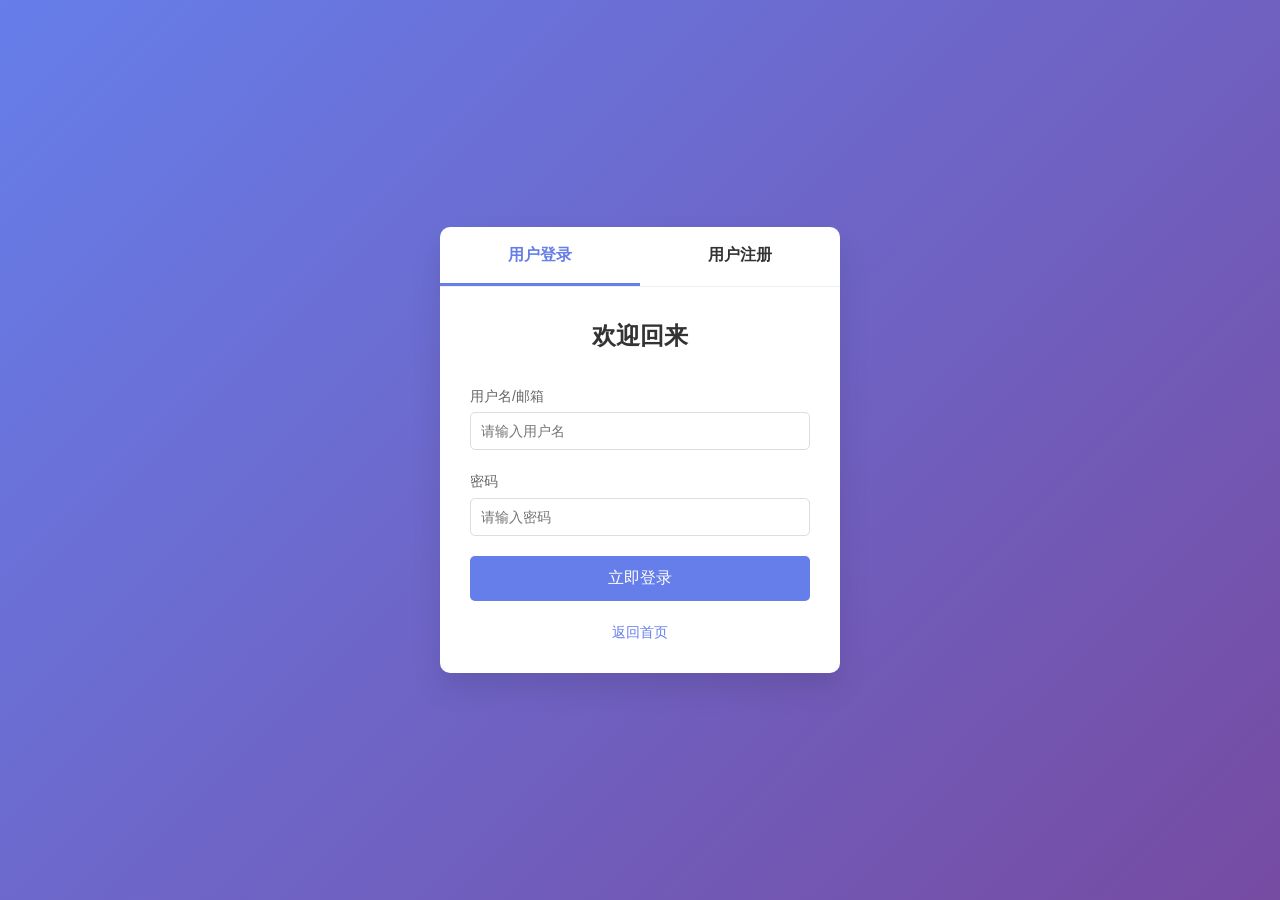
<file: login.html>
<!DOCTYPE html>
<html lang="zh-CN">
<head>
    <meta charset="UTF-8">
    <meta name="viewport" content="width=device-width, initial-scale=1.0">
    <title>登录 - 云端书库</title>
    <link rel="stylesheet" href="css/fuben.css">
</head>
<body class="login-body">
    <div class="container">
        <div class="tabs">
            <div class="tab active" data-tab="login">用户登录</div>
            <div class="tab" data-tab="register">用户注册</div>
        </div>
        <div id="login-form" class="form-container">
            <h2 class="form-title">欢迎回来</h2>
            <form id="loginForm">
                <div class="input-group">
                    <label for="login-username">用户名/邮箱</label>
                    <input type="text" id="login-username" placeholder="请输入用户名" required>
                    <div class="error" id="loginError"></div>
                </div>
                <div class="input-group">
                    <label for="login-password">密码</label>
                    <input type="password" id="login-password" placeholder="请输入密码" required>
                </div>
                <button type="submit" class="btn" id="loginBtn">立即登录</button>
            </form>
            <a href="javascript:void(0)" onclick="goBack()" class="back-link">返回首页</a>
        </div>
        <div id="register-form" class="form-container" style="display: none;">
            <h2 class="form-title">创建账户</h2>
            <form id="registerForm">
                <div class="input-group">
                    <label for="register-username">设置用户名</label>
                    <input type="text" id="register-username" placeholder="3-16位字母数字汉字" required>
                    <div class="error" id="usernameError"></div>
                </div>
                <div class="input-group">
                    <label for="register-password">设置密码</label>
                    <input type="password" id="register-password" placeholder="仅允许数字" required>
                    <div class="error" id="passwordError"></div>
                </div>
                <div class="input-group">
                    <label for="confirm-password">确认密码</label>
                    <input type="password" id="confirm-password" placeholder="请再次输入密码" required>
                    <div class="error" id="confirmError"></div>
                </div>
                <button type="submit" class="btn">立即注册</button>
            </form>
            <a href="javascript:void(0)" onclick="goBack()" class="back-link">返回首页</a>
        </div>
    </div>

    <script>
        // 用户数据库存储 Key
        const USER_DB_KEY = 'bookstore_users';

        // 返回上一页/登录前的页面
        function goBack() {
            // 检查是否有保存的重定向URL
            const redirectUrl = sessionStorage.getItem('redirectAfterLogin');
            if (redirectUrl) {
                // 清除保存的URL
                sessionStorage.removeItem('redirectAfterLogin');
                // 跳转到之前的页面
                window.location.href = redirectUrl;
            } else {
                // 如果没有保存的URL，跳转到首页
                window.location.href = 'index.html';
            }
        }

        // 获取用户数据库（从 localStorage）
        function getUserDatabase() {
            const data = localStorage.getItem(USER_DB_KEY);
            if (data) {
                return JSON.parse(data);
            }
            // 默认有一个管理员账号
            return {
                'admin': '123456'
            };
        }

        // 保存用户数据库（到 localStorage）
        function saveUserDatabase(db) {
            localStorage.setItem(USER_DB_KEY, JSON.stringify(db));
        }

        document.addEventListener('DOMContentLoaded', function() {
            const loginForm = document.getElementById('loginForm');
            const registerForm = document.getElementById('registerForm');
            const tabs = document.querySelectorAll('.tab');

            // Tab 切换逻辑
            tabs.forEach(tab => {
                tab.addEventListener('click', () => {
                    const target = tab.getAttribute('data-tab');
                    
                    // 切换 Tab 样式
                    tabs.forEach(t => t.classList.remove('active'));
                    tab.classList.add('active');
                    
                    // 切换表单显示
                    document.getElementById('login-form').style.display = target === 'login' ? 'block' : 'none';
                    document.getElementById('register-form').style.display = target === 'register' ? 'block' : 'none';
                });
            });

            // 1. 注册逻辑
            if (registerForm) {
                registerForm.onsubmit = function(e) {
                    e.preventDefault();
                    const username = document.getElementById('register-username').value.trim();
                    const password = document.getElementById('register-password').value;
                    const confirmPassword = document.getElementById('confirm-password').value;

                    clearErrors();
                    let isValid = true;

                    // 用户名正则：汉字、字母、数字
                    const usernameRegex = /^[\u4e00-\u9fa5a-zA-Z0-9]+$/; 
                    if (!usernameRegex.test(username)) {
                        showError('usernameError', '用户名只能包含汉字、字母和数字，不能有特殊符号');
                        isValid = false;
                    }

                    // 密码正则：纯数字
                    const passwordRegex = /^\d+$/; 
                    if (!passwordRegex.test(password)) {
                        showError('passwordError', '密码只能是纯数字');
                        isValid = false;
                    }

                    if (password !== confirmPassword) {
                        showError('confirmError', '两次输入的密码不一致');
                        isValid = false;
                    }

                    if (!isValid) return;

                    let userDatabase = getUserDatabase();
                    
                    if (userDatabase[username]) {
                        showError('usernameError', '该用户名已被注册');
                        return;
                    }

                    userDatabase[username] = password;
                    saveUserDatabase(userDatabase);
                    alert('注册成功！请登录');
                    
                    // 注册成功后自动切换到登录 Tab
                    document.querySelector('.tab[data-tab="login"]').click();
                };
            }

            // 2. 登录逻辑
            loginForm.onsubmit = function(e) {
                e.preventDefault();
                const username = document.getElementById('login-username').value.trim();
                const password = document.getElementById('login-password').value;
            
                let userDatabase = getUserDatabase();
                
                // 检查是否有保存的重定向URL
                const redirectUrl = sessionStorage.getItem('redirectAfterLogin');
                
                let loginSuccess = false;
                let userRole = 'user';

                // 1. 如果是超级管理员
                if (username === 'admin' && userDatabase['admin'] === password) {
                    localStorage.setItem('currentUser', username);
                    localStorage.setItem('userRole', 'admin'); // 贴上管理员标签
                    loginSuccess = true;
                    userRole = 'admin';
                } 
                // 2. 如果是普通注册用户
                else if (userDatabase[username] && userDatabase[username] === password) {
                    localStorage.setItem('currentUser', username);
                    localStorage.setItem('userRole', 'user'); // 贴上普通用户标签
                    loginSuccess = true;
                } 
                else {
                    alert('用户名或密码错误');
                }
                
                // 登录成功后跳转
                if (loginSuccess) {
                    if (redirectUrl) {
                        sessionStorage.removeItem('redirectAfterLogin');
                        window.location.href = redirectUrl;
                    } else {
                        window.location.href = 'index.html';
                    }
                }
            };

            function showError(elementId, message) {
                const element = document.getElementById(elementId);
                if (element) {
                    element.textContent = message;
                    element.style.display = 'block';
                }
            }

            function clearErrors() {
                const errors = document.querySelectorAll('.error');
                errors.forEach(el => {
                    el.style.display = 'none';
                    el.textContent = '';
                });
            }
        });
    </script>
</body>
</html>
</file>
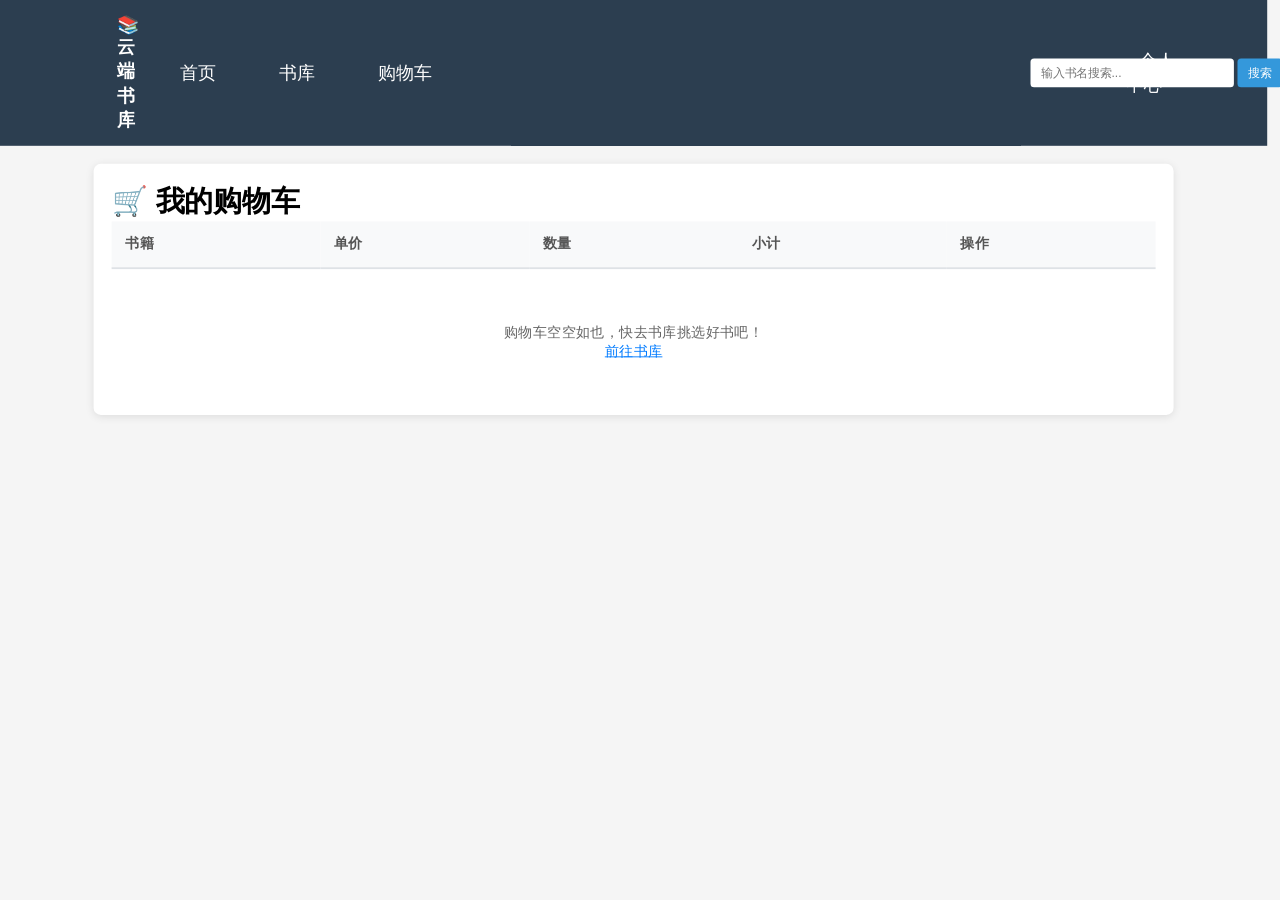
<file: shop.html>
<!DOCTYPE html>
<html lang="zh-CN">
<head>
    <meta charset="UTF-8">
    <meta name="viewport" content="width=device-width, initial-scale=1.0">
    <title>购物车 - 云端书库</title>
    <link rel="stylesheet" href="css/style.css">
	<script src="js/ty.js"></script>
    <style>
        body {
            font-family: -apple-system, BlinkMacSystemFont, "Segoe UI", Roboto, Helvetica, Arial, sans-serif;
            margin: 0;
            background: #f5f5f5;
        }
        .container {
            width: 100%;
            max-width: 1200px;
            margin: 20px auto;
            padding: 20px;
            background: #fff;
            border-radius: 8px;
            box-shadow: 0 2px 10px rgba(0,0,0,0.1);
        }
        .cart-table {
            width: 100%;
            border-collapse: collapse;
            margin-bottom: 20px;
			overflow-x: auto; /* 关键：允许横向滚动 */
        }
		
		/* 限制表格内图片大小，防止图片撑破布局 */
		.cart-table img {
		    max-width: 50px; /* 限制图片最大宽度 */
		    height: auto;    /* 保持比例 */
		}
        .cart-table th {
            background: #f8f9fa;
            color: #555;
            padding: 15px;
            text-align: left;
            border-bottom: 2px solid #dee2e6;
        }
        .cart-table td {
            padding: 15px;
            border-bottom: 1px solid #eee;
            vertical-align: middle;
        }
        .product-info {
            display: flex;
            align-items: center;
        }
        .product-info img {
            width: 50px;
            height: 60px;
            object-fit: cover;
            border-radius: 4px;
            margin-right: 10px;
        }
        .qty-btn {
            background: #007bff;
            color: white;
            border: none;
            padding: 5px 10px;
            cursor: pointer;
            border-radius: 4px;
            margin: 0 5px;
        }
        .qty-btn.minus {
            background: #6c7d23;
        }
        .remove-btn {
            background: #dc3545;
            color: white;
            border: none;
            padding: 5px 10px;
            cursor: pointer;
            border-radius: 4px;
        }
        .cart-footer {
            display: flex;
            justify-content: space-between;
            align-items: center;
            padding: 15px 0;
            border-top: 1px solid #eee;
        }
        .total-price {
            font-size: 1.2em;
            font-weight: bold;
            color: #d32f2f;
        }
        .checkout-btn {
            background: #28a745;
            color: white;
            padding: 10px 30px;
            border: none;
            border-radius: 4px;
            cursor: pointer;
            font-size: 1em;
        }
        .checkout-btn:hover {
            background: #218838;
        }
        .empty-cart {
            text-align: center;
            padding: 40px 0;
            color: #666;
        }
        
        .modal-overlay {
            position: fixed;
            top: 0;
            left: 0;
            right: 0;
            bottom: 0;
            background: rgba(0,0,0,0.5);
            display: flex;
            align-items: center;
            justify-content: center;
            z-index: 1000;
        }
        
        .modal {
            background: white;
            border-radius: 8px;
            box-shadow: 0 4px 20px rgba(0,0,0,0.3);
            max-width: 450px;
            width: 90%;
            text-align: center;
        }
        
        .modal-header {
            padding: 15px 20px;
            font-size: 18px;
            font-weight: bold;
            border-bottom: 1px solid #eee;
            background: #f8f9fa;
            border-radius: 8px 8px 0 0;
        }
        
        .modal-footer {
            padding: 15px 20px;
            border-top: 1px solid #eee;
            display: flex;
            justify-content: center;
            gap: 10px;
        }
        
        .btn {
            padding: 8px 20px;
            border: none;
            border-radius: 4px;
            cursor: pointer;
            font-size: 14px;
        }
        
        .btn-cancel {
            background: #6c757d;
            color: white;
        }
        
        .btn-cancel:hover {
            background: #5a6268;
        }
        
        .btn-primary {
            background: #007bff;
            color: white;
        }
        
        .btn-primary:hover {
            background: #0056b3;
        }
    </style>
</head>
<body>
    <div class="navbar">
        <div class="nav-left">
            <div class="logo">📚 云端书库</div>
            <div class="nav-menu">
                <ul>
                    <li><a href="index.html">首页</a></li>
                    <li><a href="书库.html">书库</a></li>
                    <li><a href="shop.html" class="active">购物车</a></li>
                    <li class="admin-only" id="adminNavItem"><a href="后台.html">管理后台</a></li>
                </ul>
            </div>
            <div class="search-group">
                <input type="text" id="searchInput" class="search-box" placeholder="输入书名搜索..." onkeydown="if(event.keyCode==13) doSearch()">
                <button onclick="doSearch()" class="search-btn">搜索</button>
            </div>
        </div>
        <div class="nav-right">
            <a href="user.html">个人中心</a>
        </div>
    </div>

    <div class="container">
        <h1>🛒 我的购物车</h1>
        <table class="cart-table" id="cartTable">
            <thead>
                <tr>
                    <th>书籍</th>
                    <th>单价</th>
                    <th>数量</th>
                    <th>小计</th>
                    <th>操作</th>
                </tr>
            </thead>
            <tbody id="cart-list"></tbody>
        </table>
        <div class="cart-footer" id="cartFooter" style="display: none;">
            <div>共 <span id="totalItems">0</span> 件商品</div>
            <div class="total-price">总计：¥<span id="finalPrice">0.00</span></div>
            <button class="checkout-btn" onclick="checkout()">去结算</button>
        </div>
        <div class="empty-cart" id="emptyCart">
            <p>购物车空空如也，快去书库挑选好书吧！</p>
            <a href="书库.html" style="color: #007bff; text-decoration: underline;">前往书库</a>
        </div>
    </div>

    <div class="modal-overlay" id="paymentModal" style="display: none;">
        <div class="modal" style="max-width: 450px; text-align: center;">
            <div class="modal-header">扫码支付</div>
            <div style="padding: 20px;">
                <div style="font-size: 18px; margin-bottom: 15px;">订单金额：<span style="color: #d32f2f; font-weight: bold; font-size: 24px;" id="paymentAmount">¥0.00</span></div>
                <div style="background: #fff; padding: 15px; border: 1px dashed #ddd; border-radius: 8px; display: inline-block;">
                    <img id="qrcodeImg" src="img/收款码.jpg" alt="支付二维码" style="width: 200px; height: 200px;">
                </div>
                <div style="margin-top: 15px; color: #666; font-size: 14px;">请使用微信或支付宝扫码支付</div>
            </div>
            <div class="modal-footer" style="justify-content: center;">
                <button type="button" class="btn btn-cancel" onclick="closePaymentModal()" style="margin-right: 10px;">取消</button>
                <button type="button" class="btn btn-primary" onclick="confirmPayment()">确认支付完成</button>
            </div>
        </div>
    </div>

    <script>
        function getCartKey() {
            const username = localStorage.getItem('currentUser') || 'guest';
            return 'bookstore_cart_' + username;
        }
        
        function getCart() {
            const data = localStorage.getItem(getCartKey());
            return data ? JSON.parse(data) : [];
        }
        
        function saveCart(cart) {
            localStorage.setItem(getCartKey(), JSON.stringify(cart));
        }
        
        function renderCart() {
            const cart = getCart();
            const cartList = document.getElementById('cart-list');
            const cartFooter = document.getElementById('cartFooter');
            const emptyCart = document.getElementById('emptyCart');
            
            if (cart.length === 0) {
                cartList.innerHTML = '';
                cartFooter.style.display = 'none';
                emptyCart.style.display = 'block';
                return;
            }
            
            let totalItems = 0;
            let totalPrice = 0;
            
            const cartHTML = cart.map(item => {
                const subtotal = item.price * item.quantity;
                totalItems += item.quantity;
                totalPrice += subtotal;
                
                return `
                    <tr>
                        <td>
                            <div class="product-info">
                                <img src="${item.cover || 'https://via.placeholder.com/150'}" alt="${item.name}">
                                <div>
                                    <div style="font-weight: bold;">${item.name}</div>
                                    <div style="color: #666; font-size: 0.9em;">${item.author}</div>
                                </div>
                            </div>
                        </td>
                        <td>¥${item.price.toFixed(2)}</td>
                        <td>
                            <button class="qty-btn minus" onclick="changeQuantity(${item.id}, -1)">-</button>
                            <span>${item.quantity}</span>
                            <button class="qty-btn" onclick="changeQuantity(${item.id}, 1)">+</button>
                        </td>
                        <td>¥${subtotal.toFixed(2)}</td>
                        <td>
                            <button class="remove-btn" onclick="removeFromCart(${item.id})">删除</button>
                        </td>
                    </tr>
                `;
            }).join('');
            
            cartList.innerHTML = cartHTML;
            document.getElementById('totalItems').textContent = totalItems;
            document.getElementById('finalPrice').textContent = totalPrice.toFixed(2);
            cartFooter.style.display = 'flex';
            emptyCart.style.display = 'none';
        }
        
        function changeQuantity(bookId, delta) {
            let cart = getCart();
            const item = cart.find(i => i.id === bookId);
            
            if (item) {
                item.quantity += delta;
                if (item.quantity <= 0) {
                    cart = cart.filter(i => i.id !== bookId);
                }
                saveCart(cart);
                renderCart();
            }
        }
        
        function removeFromCart(bookId) {
            if (confirm('确定要删除这本书吗？')) {
                let cart = getCart();
                cart = cart.filter(i => i.id !== bookId);
                saveCart(cart);
                renderCart();
            }
        }
        
        let currentTotal = 0;
        
        function checkout() {
            const cart = getCart();
            if (cart.length === 0) {
                alert('购物车是空的！');
                return;
            }
            
            currentTotal = 0;
            cart.forEach(item => {
                const subtotal = item.price * item.quantity;
                currentTotal += subtotal;
            });
            
            document.getElementById('paymentAmount').textContent = '¥' + currentTotal.toFixed(2);
            document.getElementById('paymentModal').style.display = 'flex';
        }
        
        function closePaymentModal() {
            document.getElementById('paymentModal').style.display = 'none';
        }
        
        function confirmPayment() {
            closePaymentModal();
            
            const currentUser = localStorage.getItem('currentUser');
            const cartData = getCart();
            
            if (currentUser && cartData.length > 0) {
                const ORDER_KEY = 'bookstore_orders_' + currentUser;
                let orders = JSON.parse(localStorage.getItem(ORDER_KEY)) || [];
                
                const newOrder = {
                    id: Date.now(),
                    date: new Date().toLocaleString('zh-CN'),
                    items: cartData,
                    total: currentTotal
                };
                
                orders.unshift(newOrder);
                localStorage.setItem(ORDER_KEY, JSON.stringify(orders));
            }
            
            saveCart([]);
            alert('支付成功！感谢您的购买！');
            renderCart();
        }
        
        document.addEventListener('DOMContentLoaded', () => {
            renderCart();
        });
    </script>
	<script>
	    document.addEventListener('DOMContentLoaded', function() {
	        const adminLink = document.getElementById('adminLink'); 
	        const userRole = localStorage.getItem('userRole');
	        if (adminLink && userRole !== 'admin') {
	            adminLink.style.display = 'none';
	        }
	    });
	</script>
</body>
</html>
</file>
<file: css/fuben.css>
/* 通用重置 */
* {
    margin: 0;
    padding: 0;
    box-sizing: border-box;
}

body {
    font-family: -apple-system, BlinkMacSystemFont, "Segoe UI", Roboto, Helvetica, Arial, sans-serif;
    line-height: 1.6;
    color: #333;
}

/* 首页样式 (保留你原有的样式基础) */
.navbar {
    display: flex;
    justify-content: space-between;
    align-items: center;
    padding: 1rem 2rem;
    background: #fff;
    box-shadow: 0 2px 5px rgba(0,0,0,0.1);
    position: relative;
    z-index: 1000;
}
.logo {
    font-size: 1.5rem;
    font-weight: bold;
    color: #333;
}
.nav-menu ul {
    list-style: none;
    display: flex;
    gap: 2rem;
}
.nav-menu a {
    text-decoration: none;
    color: #333;
}
.search-group {
    display: flex;
}
.search-box {
    padding: 0.5rem;
    border: 1px solid #ddd;
    border-radius: 4px 0 0 4px;
    width: 200px;
}
.search-btn {
    padding: 0.5rem 1rem;
    background: #007bff;
    color: white;
    border: none;
    border-radius: 0 4px 4px 0;
    cursor: pointer;
}

/* 轮播图样式 */
.main-banner {
    text-align: center;
    padding: 2rem 0;
}
.slideshow img {
    width: 80%;
    max-width: 600px;
    border-radius: 8px;
    display: none;
}
.slideshow img.active {
    display: block;
}

/* 书籍列表样式 */
.book-list-container {
    padding: 2rem;
    max-width: 1200px;
    margin: 0 auto;
}
.book-grid {
    display: grid;
    grid-template-columns: repeat(auto-fill, minmax(120px, 1fr));
    gap: 1rem;
    margin-top: 1rem;
}
.book-item {
    text-align: center;
    position: relative;
}
.book-item img {
    width: 100%;
    height: 150px;
    object-fit: cover;
    border-radius: 4px;
}
.rank {
    position: absolute;
    top: -10px;
    left: -10px;
    background: #ff6b6b;
    color: white;
    width: 24px;
    height: 24px;
    border-radius: 50%;
    font-size: 0.8rem;
    display: flex;
    align-items: center;
    justify-content: center;
}

/* 最新资讯样式 */
.news-section {
    padding: 2rem;
    background: #f9f9f9;
}
.news-header {
    display: flex;
    align-items: center;
    gap: 10px;
    margin-bottom: 1rem;
}
.news-grid {
    display: grid;
    grid-template-columns: repeat(3, 1fr);
    gap: 1rem;
}
.news-item {
    display: flex;
    justify-content: space-between;
    align-items: center;
    padding: 1rem;
    background: white;
    border-radius: 4px;
    text-decoration: none;
    color: #333;
    border: 1px solid #eee;
}
.arrow {
    color: #999;
}

/* =============== 新增：全屏拦截蒙层样式 =============== */
.overlay {
    position: fixed;
    top: 0;
    left: 0;
    width: 100%;
    height: 100%;
    background-color: rgba(0, 0, 0, 0.5);
    z-index: 9999;
    display: flex;
    justify-content: center;
    align-items: center;
    cursor: pointer;
}
.overlay-content {
    background: white;
    padding: 30px;
    border-radius: 10px;
    text-align: center;
    box-shadow: 0 0 20px rgba(0,0,0,0.2);
    width: 80%;
    max-width: 400px;
}
.overlay-content h3 {
    color: #333;
    margin-bottom: 10px;
}
.overlay-content p {
    color: #666;
    margin-bottom: 20px;
}
.overlay-btn {
    background-color: #007bff;
    color: white;
    border: none;
    padding: 10px 20px;
    border-radius: 5px;
    cursor: pointer;
    font-size: 1rem;
}
.overlay-btn:hover {
    background-color: #0056b3;
}

/* =============== 新增：登录页面专用样式 =============== */
.login-body {
    background: linear-gradient(135deg, #667eea 0%, #764ba2 100%);
    min-height: 100vh;
    display: flex;
    justify-content: center;
    align-items: center;
    margin: 0;
}
.container {
    background: white;
    width: 100%;
    max-width: 400px;
    border-radius: 10px;
    box-shadow: 0 15px 30px rgba(0,0,0,0.1);
    overflow: hidden;
}
.tabs {
    display: flex;
    border-bottom: 1px solid #eee;
}
.tab {
    flex: 1;
    text-align: center;
    padding: 15px;
    cursor: pointer;
    font-weight: bold;
    transition: 0.3s;
    border-bottom: 3px solid transparent;
}
.tab.active {
    color: #667eea;
    border-bottom: 3px solid #667eea;
}
.form-container {
    padding: 30px;
}
.form-title {
    text-align: center;
    margin-bottom: 30px;
    color: #333;
}
.input-group {
    margin-bottom: 20px;
}
.input-group label {
    display: block;
    margin-bottom: 5px;
    color: #666;
    font-size: 14px;
}
.input-group input {
    width: 100%;
    padding: 10px;
    border: 1px solid #ddd;
    border-radius: 5px;
    font-size: 14px;
}
.btn {
    width: 100%;
    padding: 12px;
    background-color: #667eea;
    color: white;
    border: none;
    border-radius: 5px;
    font-size: 16px;
    cursor: pointer;
    transition: 0.3s;
}
.btn:hover {
    background-color: #5a67d8;
}
.back-link {
    display: block;
    text-align: center;
    margin-top: 20px;
    color: #667eea;
    text-decoration: none;
    font-size: 14px;
}
.back-link:hover {
    text-decoration: underline;
}

.error {
    color: #dc3545;
    font-size: 12px;
    margin-top: 5px;
    display: none;
}
.footer-info {
    position: fixed;
    bottom: 10px;
	width: 100%;
    text-align: center;
	color: #666;
    font-size: 12px;
    pointer-events: none;
}
</file>
<file: css/style.css>
/* 全局重置（必须写） */
* {
    margin: 0;
    padding: 0;
    box-sizing: border-box;
    list-style: none;
    text-decoration: none;
}


body {
    transform: scale(0.9); /* 缩小10% */
    transform-origin: 0 0; /* 从左上角开始缩放 */
    width: 110%; /* 补偿缩放导致的宽度缺失 */
}

/* 导航栏（所有页面共用） */
.navbar {
    display: flex;
    justify-content: space-between;
    align-items: center;
    background-color: #2c3e50;
    padding: 15px 50px;
    width: 100%;
    position: sticky;
    top: 0;
    z-index: 999;
}

.nav-left {
    display: flex;
    align-items: center;
}

.logo {
    font-size: 20px;
    color: white;
    font-weight: bold;
	margin-left: 80px; 
}

.nav-menu ul {
    display: flex;
    gap: 10px;
    align-items: center; /* 确保垂直居中 */
    list-style: none; /* 确保没有默认列表样式 */
    padding: 0;
    margin: 0;
}

.nav-menu a {
    color: white;
    font-size: 20px;
	margin-left:30px; 
	white-space: nowrap; /* 强制文字不换行，解决“首/页”分两行的问题 */
	display: block;     /* 确保点击区域正常 */
	padding: 5px 15px;   /* 上下5px，左右15px，让按钮更美观 */
	text-decoration: none; /* 去掉下划线 */
}

.search-group {
    display: flex;
    gap: 6px;
}

.search-box {
    height: 34px;
    padding: 0 10px;
    border-radius: 4px;
    border: none;
    width: 240px;
}

.search-btn {
    height: 34px;
    padding: 0 14px;
    background: #3498db;
    color: white;
    border: none;
    border-radius: 4px;
}

.nav-right a {
    color: white;
    font-size: 20px;
}
.nav-right a:hover {
    background-color: #34495e;
    border-radius: 4px;
}

/* 搜索框组 - 重置宽度 + 对齐 */
.search-group {
    display: flex;
    align-items: center;
    gap: 4px; /* 搜索框和按钮间距 */
    width: auto; /* 重置宽度 */
    /* 可自定义宽度 */
    flex: 0 0 280px;
	margin-left: 650px; 
}
.search-box {
    width: 240px;
    padding: 7px 12px;
    border-radius: 4px;
    border: none;
    outline: none;
    margin: 0 !important;
    height: 32px;
    line-height: 1;
}
.search-btn {
    padding: 7px 12px;
    border: none;
    border-radius: 4px;
    background: #3498db;
    color: white;
    cursor: pointer;
    margin: 0 !important;
    height: 32px;
    line-height: 1;
    flex-shrink: 0;
}

/* 个人中心 - 最右侧 */
.nav-right {
    cursor: pointer;
    width: auto; /* 重置宽度 */
    margin-left: 30px;
}
.nav-right a {
    color: white;
    text-decoration: none;
    padding: 5px 15px;
}
.nav-right a:hover {
    background-color: #34495e;
    border-radius: 4px;
}

/* 搜索框和按钮：核心修改 - 高度一致 + 中间间距 */
.search-group { 
    display: flex;
    align-items: center;
    gap: 4px; /* 搜索框和按钮中间的间距，可自行调整 */
	width: 76px;
}
.search-box {
    width: 240px;
    padding: 7px 12px;
    border-radius: 4px; /* 恢复完整圆角 */
    border: none;
    outline: none;
    margin: 0 !important;
    height: 32px; /* 固定高度，保证和按钮一致 */
    line-height: 1; /* 行高重置 */
}

.search-btn {
    padding: 7px 12px;
    border: none;
    border-radius: 4px; /* 恢复完整圆角 */
    background: #3498db;
    color: white;
    cursor: pointer;
    margin: 0 !important;
    height: 32px; /* 和搜索框统一高度 */
    line-height: 1;
    flex-shrink: 0; /* 防止按钮被压缩 */
}

/* 个人中心样式统一 */
.nav-right {
    cursor: pointer;
}
.nav-right a {
    color: white; /* 和导航栏其他文字颜色一致 */
    text-decoration: none; /* 去掉下划线，可选 */
    padding: 5px 15px; /* 和导航菜单保持一致的内边距 */
}
.nav-right a:hover {
    background-color: #34495e; /* 悬浮效果和导航菜单一致，可选 */
    border-radius: 4px;
}

/* 以下样式保持不变 */
.nav-right {
    cursor: pointer;
	margin-right: 50px; /* 如果你也想修改right的100px，同步调整 */
}
/* 轮播图start */
.main-banner {
    display: flex;
    justify-content: center; /* 水平居中 */
    align-items: center;     /* 垂直居中（可选） */
    padding: 20px 0;         /* 上下留点空隙 */
}
.slideshow {
	position: relative;
	width: 1800px;
	height: 450px;
	right:100px;
	margin: 20px auto 0 auto;
}

.slideshow img {
	position: absolute;
	top: 0;
	left: 0;
	width: 100%;
	height: 100%;
	opacity: 0;
	transition: opacity 1s ease-in-out;
	text-align: left;
	padding-left: 200px;
	background-color: #fff;
}

.slideshow img.active {
	opacity: 1;
	background-color: #fff;
}
/* 轮播图end */

/* 容器整体样式 */
.book-list-container {
    width: 100%;
    max-width: 1800px;
    margin: 0 auto;
    padding: 20px;
    text-align: center;
}

.book-list-container h2 {
    margin-bottom: 30px;
    font-size: 24px;
    color: #333;
}

/* 核心布局：使用 Flexbox 实现横向排列 */
.book-grid {
    display: flex;
    /* justify-content: center; /* 水平居中 */ */
    align-items: flex-start; /* 顶部对齐 */
    gap: 500px; /* 书籍之间的间距 */
    flex-wrap: wrap; /* 允许换行（可选） */
}

/* 单个书籍卡片样式 */
.book-item {
    position: relative;
    width: 300px; /* 固定宽度 */
    height: 300px;
	display: flex;
	gap: 20px;
    background: #fff;
    border-radius: 8px;
    /* 添加一点阴影增加层次感 */
    box-shadow: 0 4px 15px rgba(0,0,0,0.05);
    padding-top: 30px; /* 给顶部留出空间 */
    transition: transform 0.3s; /* 鼠标悬停动画 */
}

/* 鼠标悬停效果 */
.book-item:hover {
    transform: translateY(-5px);
}


/* 图片样式 */
.book-item img {
    width: 180px;
    height: 220px;
    object-fit: cover;
    border-radius: 6px;
    display: block;
    margin: 0 auto;
    box-shadow: 0 4px 8px rgba(0,0,0,0.1);
    text-align: right; /* 让内容靠右对齐 */
}

/* 书名样式 */
.book-title {
    margin-top: 15px;
    font-size: 20px;
    color: #333;
    font-weight: 500;
}
/* 书籍列表容器：保持居中 */
.book-list {
    display: flex;
    justify-content: center;
    align-items: center;
    flex-wrap: wrap;
    gap: 20px;
}

/* 核心修改：书籍卡片改为横向布局 */
.book-card {
    display: flex;             /* 启用横向布局 */
    flex-direction: row;       /* 子元素横向排列 */
    align-items: stretch;      /* 让左右两边高度一致 */
    background: #fff;
    border-radius: 12px;
    box-shadow: 0 4px 15px rgba(0,0,0,0.08);
    width: 390px;              /* 加宽盒子 */
	height: 300px;
    max-width: 90%;            /* 手机端自适应 */
    margin: 10px 0;
    text-align: center;          /* 文字左对齐 */
    transition: transform 0.2s;
}

.book-card:hover {
    transform: translateY(-3px);
    box-shadow: 0 8px 25px rgba(0,0,0,0.12);
}

/* 左侧：封面图片区域 */
.book-cover {
    flex: 0 0 140px;           /* 固定宽度 140px */
    height: 240px;             /* 固定高度 */
	margin-top: 30px;
    margin-left: 30px;        /* 图片与文字的间距 */ 
	
}

.book-cover img {
    width: 100%;
    height: 100%;
    object-fit: cover;         /* 保持图片比例填充 */
    border-radius: 8px;
}

/* 右侧：信息区域（包含文字和按钮） */
.book-info {
    flex: 1;                   /* 占据剩余宽度 */
    display: flex;
    flex-direction: column;    /* 内部垂直排列 */
    justify-content: space-between; /* 上下撑满 */
    padding: 15px 0;           /* 上下内边距 */
}

/* 书名 */
.book-title {
    font-size: 1.4em;
    font-weight: bold;
    color: #333;
    margin: 40px 0 20px 0;
    line-height: 1.3;
}

/* 作者 */
.book-author {
    font-size: 0.9em;
    color: #888;
    margin-bottom: 15px;
}

/* 价格 */
.book-price {
    font-size: 1.2em;
    color: #e63946;            /* 红色价格 */
    font-weight: bold;
    margin-bottom: 20px;
}

/* 加入购物车按钮 */
.add-cart-btn {
    background-color: #007bff; /* 蓝色按钮 */
    color: white;
    border: none;
    padding: 10px 20px;
    border-radius: 6px;
    font-size: 16px;
    width: 140px;               /* 按钮宽度占满右侧区域 */
	margin-left: 40px; 
	margin-bottom: 50px;
    text-align: center;
    text-decoration: none;     /* 去除链接下划线 */
    display: block;            /* 保证按钮行为像块级元素 */
}


.add-cart-btn:hover {
    background-color: #0056b3;
}
/* --- 通用重置与资讯模块容器 --- */
* {
    margin: 0;
    padding: 0;
    box-sizing: border-box; /* 确保 padding 不会增加元素宽度 */
}

/* 资讯模块整体样式 */
.news-section {
    max-width: 1500px; /* 关键：和书籍容器一样的最大宽度 */
    margin: 40px auto; /* 上下间距，左右 auto 实现居中 */
    padding: 0 20px;   /* 关键：保留左右内边距，和上面的书籍列表对齐 */
    font-family: "PingFang SC", "Microsoft YaHei", sans-serif;
}

/* 标题区域 */
.news-header {
    display: flex;
    align-items: center;
    margin-bottom: 15px;
}

.news-header h2 {
    font-size: 22px;
    font-weight: bold;
    color: #333;
}

/* 标题旁边的小装饰 */
.decoration {
    margin-left: 8px;
    font-size: 20px;
    color: #ff9900; /* 模拟金色 */
}

/* 核心网格布局：两列 */
.news-grid {
    display: flex;
    flex-wrap: wrap; /* 允许换行 */
    gap: 10px; /* 项目之间的间隙，替代之前的 margin */
}

/* 单个资讯条目 */
.news-item {
    flex: 0 0 calc(33% - 5px); /* 每个占 50% 宽度，减去间隙的一半 */
    display: flex;
    /* justify-content: space-between; */
    align-items: center;
    padding-left: 20px;
    padding: 12px 10px;
    background-color: #f9f9f9;
    border-radius: 6px;
    text-decoration: none;
    color: #333;
    font-size: 14px;
    transition: background-color 0.2s;
}

.news-item:hover {
    background-color: #f0f0f0; /* 悬停效果 */
}

/* 文字部分 */
.news-title {
    white-space: nowrap;
    overflow: hidden;
    text-overflow: ellipsis;
    flex: 1; /* 让文字占据剩余空间 */
    padding-left: 20px;
}

/* 箭头样式 */
.arrow {
    color: #999;
    font-size: 12px;
    flex-shrink: 0;
}

/* 底部更多链接 */
.more-link {
    margin-top: 20px;
    text-align: right;
}

.more-link a {
    color: #666;
    font-size: 14px;
    text-decoration: none;
}

.more-link a:hover {
    color: #333;
    text-decoration: underline;
}
/* 在页面加载的瞬间，强制隐藏所有带有 admin-only 类的元素 */
.admin-only {
    display: none !important;
}
</file>
